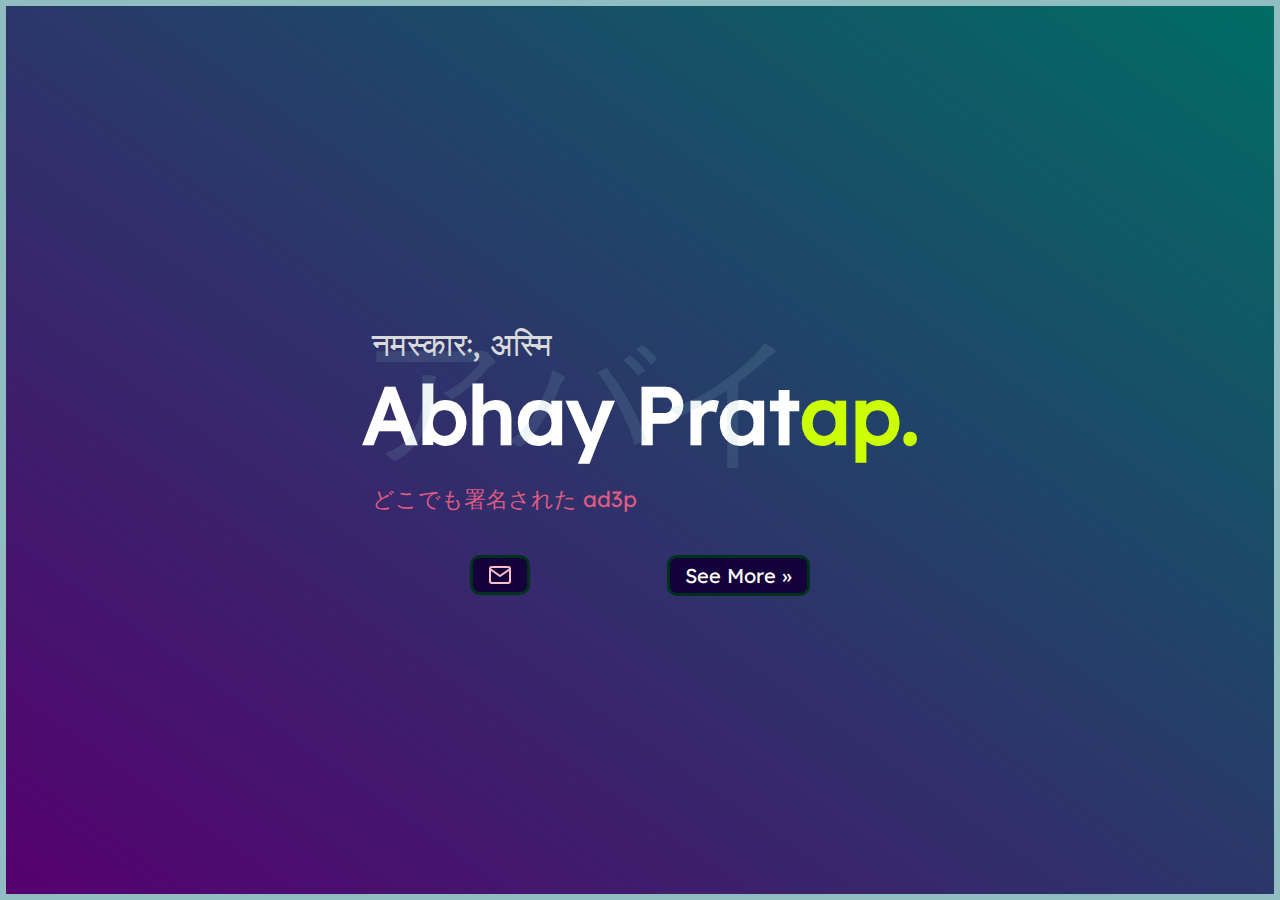
<file: index.html>
<html>
    <head>
        <title>
            Abhay Pratap
        </title>
        <meta name="viewport" content="width=device-width,initial-scale=1"/>
        <meta name="title" content="Abhay Pratap - Personal Website"/>
        <meta name="description" content="I'm Abhay Pratap and this is my personal website, acting as a digital repository of everything that I create online."/>
        
        <link rel="icon" href="icons/favicon.ico"/>
        <link rel="apple-touch-icon" sizes="180x180" href="icons/apple-touch-icon.png"/>
        <link rel="icon" type="image/png" sizes="32x32" href="icons/favicon-32x32.png"/>
        <link rel="icon" type="image/png" sizes="16x16" href="icons/favicon-16x16.png"/>

        <link rel="stylesheet" href="style/style-first.css">
        <!-- <meta http-equiv="refresh" content="2"> -->

    </head>
    <body>
        <!--  -->
        <!-- <div id="main-border"> -->
        <div id="titlePage">
            <div id="mainTitle">
                <span style="color: var(--background-color); opacity:15%;position: fixed; font-size: 9rem;">アバイ</span><br>
                <span class="sHeading">नमस्कारः, अस्मि</span><br/>
                <span class="heading">Abhay </span>
                <span class="heading">Prat<span style="color: rgb(205, 255, 4);">ap.</span></span><br/><br/>
                <span class="ssHeading">どこでも署名された ad3p</span><br/>

            </div> 
        

            <br>
            <div id="footButtons">
                <a href="mailto:ad3p@proton.me?subject=Through%20Homepage" class="mail" target="_blank" rel="noopener noreferrer"><button class="navButton"><svg xmlns="http://www.w3.org/2000/svg" height="24" viewBox="0 0 24 24" fill="none" stroke="pink" stroke-width="2" stroke-linecap="round" stroke-linejoin="round"><path d="M4 4h16c1.1 0 2 .9 2 2v12c0 1.1-.9 2-2 2H4c-1.1 0-2-.9-2-2V6c0-1.1.9-2 2-2z"></path><polyline points="22,6 12,13 2,6"></polyline></svg></button></a>
               <a href="about.html"><button class="navButton">See More &#187;</button></a>
                
            </div>
        </div>
        <!-- </div> -->
    </body>
</html>
</file>
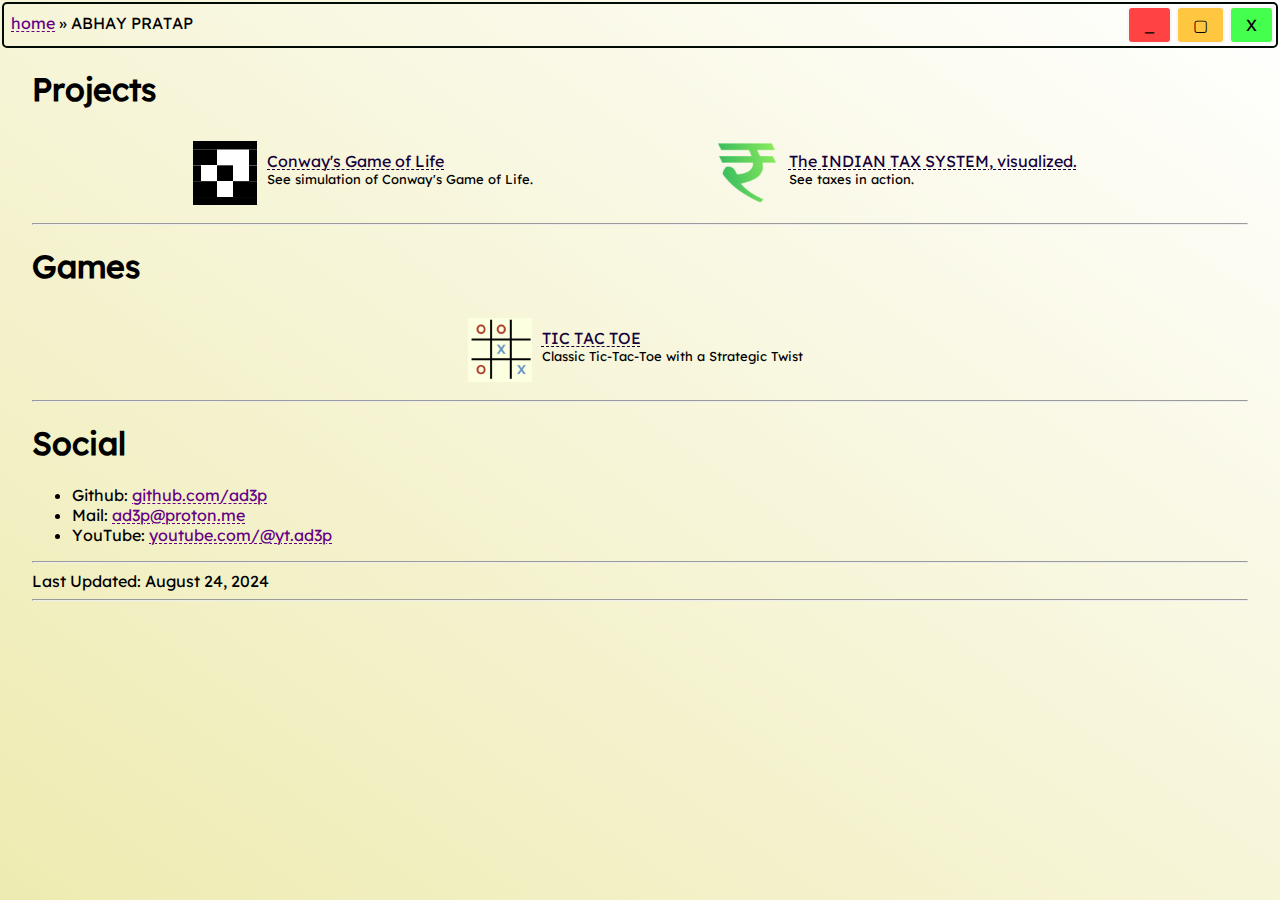
<file: about.html>
<html>
    <head>
        <title>
            About
        </title>
        <meta name="viewport" content="width=device-width,initial-scale=1"/>
        <meta name="title" content="About section | See more of me."/>
        <meta name="description" content="About section. See more info about me."/>
        
        <link rel="icon" href="icons/favicon.ico"/>

        <link rel="stylesheet" href="style/style.css"> 
                <!-- <meta http-equiv="refresh" content="3"> -->
   

        <style>
            #main{
                padding-left: 30px;
                padding-right: 30px;
                /* display: flex;
                flex-direction: row;
                justify-content: center;
                align-items: center;
                 */
            }
        </style>
    </head>
    <body>
        <div id="header-nav">
            <div class="header-bar">
                <span class="pills"><a href="index.html">home</a>  &#187; <span>ABHAY PRATAP</span></span>
                <span>
                    <button class="b-r hButtons">_</button>
                    <button class="b-y hButtons">&#9634;</button>
                    <button class="b-g hButtons">X</button>
                </span>
            </div>
        </div>
        <div id="main">
            <div id="paper">
                <h1>Projects</h1>
                <div id="projects">
                    <div id="proj1" class="project">
                        
                        <img src="proj-images/gol.jpg">
                        <span class="proj-info">
                            <a href="https://gol-adep.netlify.app/" target="_blank">Conway's Game of Life</a><br/>
                            <span class="proj-disc">See simulation of Conway's Game of Life.</span>
                        </span>
                        
                    </div>

                    <div id="proj2" class="project">
                        
                        <img src="proj-images/tax.png">
                        <span class="proj-info">
                            <a href="https://tax-viz.netlify.app/" target="_blank">The INDIAN TAX SYSTEM, visualized.</a><br/>
                            <span class="proj-disc">See taxes in action.</span>
                        </span>
                        
                    </div>
                </div>
                <hr>
                <h1>Games</h1>
                <div id="projects">
                    <div id="projg1" class="project">
                        
                        <img src="proj-images/ttt2d.png">
                        <span class="proj-info">
                            <a href="https://ttt2d.netlify.app/" target="_blank">TIC TAC TOE</a><br/>
                            <span class="proj-disc">Classic Tic-Tac-Toe with a Strategic Twist</span>
                        </span>
                        
                    </div>
                
                </div>                    
            
        
                <hr>
                <h1>Social</h1>
                <ul>
                    <li>Github: <a class="no-line" href="https://github.com/ad3p" target="_blank">github.com/ad3p</a></li>
                    <li>Mail: <a href="mailto:ad3p@proton.me?subject=Through%20Homepage" class="mail" target="_blank" rel="noopener noreferrer">ad3p@proton.me</a></li>
                    <li>YouTube: <a class="no-line" href="https://www.youtube.com/@yt.ad3p" target="_blank">youtube.com/@yt.ad3p</a></li>
                </ul>
                <hr>
                Last Updated: August 24, 2024
                <hr>
            </div>
            <!-- paper -->
        </div>
        <!-- main -->

    
    </body>
</html>
</file>
<file: style/style-first.css>
:root{
    --caret-color-1:#560070;
    --caret-color-2:#006d64;
    --caret-sub-color: #14003a;
    --border-color: #00311b;
    --background-color:#90bec0;
    --text-color-light:#ffffff;
    
}

*{
    font-family: 'Lexend';
}

@font-face {
    font-family: 'Lexend';
    src: url(font/Lexend-Regular.woff2) format('woff2');
    /* src: url(font/montserrat-v15-latin-regular.woff2) format('woff2'); */

}

body{
    min-height: -webkit-fill-available;
    background-color: var(--background-color);
    margin: 6px;
    animation: fadeIn 2s ease;

  

}
#titlePage{
    background: linear-gradient(to top right,var(--caret-color-1),var(--caret-color-2)); 
    min-height: -webkit-fill-available;
    min-width: -webkit-fill-available;
    display: flex;
    flex-direction: column;
    align-items: center;
    justify-content: center;
    color: var(--text-color-light);
    padding:40px;
}

#footButtons{
    width: 50%;
    display: flex;
    flex-direction: row;
    justify-content: space-evenly;
    margin-top: 20px;
    /* padding-left: 40%; */
    /* padding-right: 40%; */
}

.heading{
    font-size: 5rem;
    font-weight: 600;
}
.sHeading{
    font-size: 2rem;
    padding:10px;
    color: #dadada;
}
.ssHeading{
    font-size: 1.4rem;
    padding:10px;
    color: rgb(221, 91, 130);
    /* font-style: italic; */
}

.navButton{
    background-color: var(--caret-sub-color);
    color: var(--text-color-light);
    font-size: 20px;
    padding: 5px 15px;
    border: 3px solid var(--border-color);
    border-radius: 10px;
    margin-left: 10px;
    margin-right: 10px;

}
@keyframes fadeIn {
    from { opacity: 0.7; }
    to   { opacity: 1; }
}



@media all and (max-width: 600px) {
    #footButtons{
        width:90%;
        margin-top: 4rem;
    }
  }
</file>
<file: style/style.css>
:root{
    --caret-color-1:#650086;
    --caret-color-2:#befcf6;
    --caret-sub-color: #14003a;
    --border-color: #000b06;
    --background-color:#bcbbca;
    --text-color-light:#f7f7f7;
    --black-color:#000000;
    --ap-color:rgb(205, 255, 4);
    
}

*{
    font-family: 'Lexend';
}

@font-face {
    font-family: 'Lexend';
    src: url(font/Lexend-Regular.woff2) format('woff2');
}



body{
    min-height: -webkit-fill-available;
    background: linear-gradient(to bottom left,#ffffff,#eeebb1); 
    margin: 2px;
    display: flex;
    flex-direction: column;
    /* color: var(--text-color-light); */
    animation: fadeIn 1.5s ease;

  

}



/* 
div#header-nav > div.header-bar > span.pills
 */
#header-nav{
    overflow: hidden;
}
.header-bar{
    /* overflow: hidden; */
    /* background: linear-gradient(to top right,var(--caret-color-1),var(--caret-color-2));  */
    display: flex;
    flex-direction: row;
    justify-content: space-between;
    padding: 2px 2px;
    border: none;
    border: 2px solid var(--border-color);
    border-radius: 5px;
    
}

.pills{
    /* color: var(--text-color-light); */
    /* background-color: var(--black-color); */
    border: none;
    /* border: 2px solid var(--caret-color-1); */
    /* border-radius:5px; */
    padding: 7px 5px;
    font-size:1rem;
}
a{
    /* text-decoration: underline; */
    color: var(--caret-color-1);
    text-decoration: underline dashed 1px;
    text-underline-offset: 2px;
}
.hButtons{
    /* float: inline-end; */
    color: #000000;
    /* background-color: var(--caret-color-2); */
    border: 2px solid var(--text-color-light);
    border-radius:5px;
    padding: 7px 15px;
    font-size: 1rem;

}
.b-r{
    background-color:#ff4242;
}
.b-y{
    background-color:#ffc640;
}
.b-g{
    background-color:#45ff4e;
}

/* projects body */
#projects{
    display: flex;
    flex-direction: row;
    justify-content: space-evenly;
}

.project{
    display: flex;
    flex-direction: row;
    margin: 10px;
}

img{
    vertical-align:bottom;
    width: 64px;
    height: 64px;
    transition:transform .3s;
}

img:hover{
    transform: scale(1.2);
    /* transition: .5s; */
}

.proj-info{
    padding: 10px;
}
.proj-disc{
    font-size: smaller;
}

.proj-info a{
    color: var(--caret-sub-color);
    
}
























@keyframes fadeIn {
    from { opacity: 0.5; }
    to   { opacity: 1; }
}



@media all and (max-width: 600px) {
    .pills{
        font-size: 1.2rem;
        
    }

    .hButtons{
        width: 34px;
        height: 34px;
        font-size: 19px;
        padding: 0px;
        /* margin: 1rem; */
    }

    .button-bar{
        /* overflow: hidden; */
        position: fixed;
        bottom: 0;
        display: flex;
        flex-direction: column;
        justify-content: center;
        align-items: center;
        /* padding: 2rem; */
        /* padding: 10px; */
        width: 98%; 

        /* margin-top: auto; */

     } 

     #projects{
        /* display: flex; */
        flex-direction: column;
    }
  }
</file>
